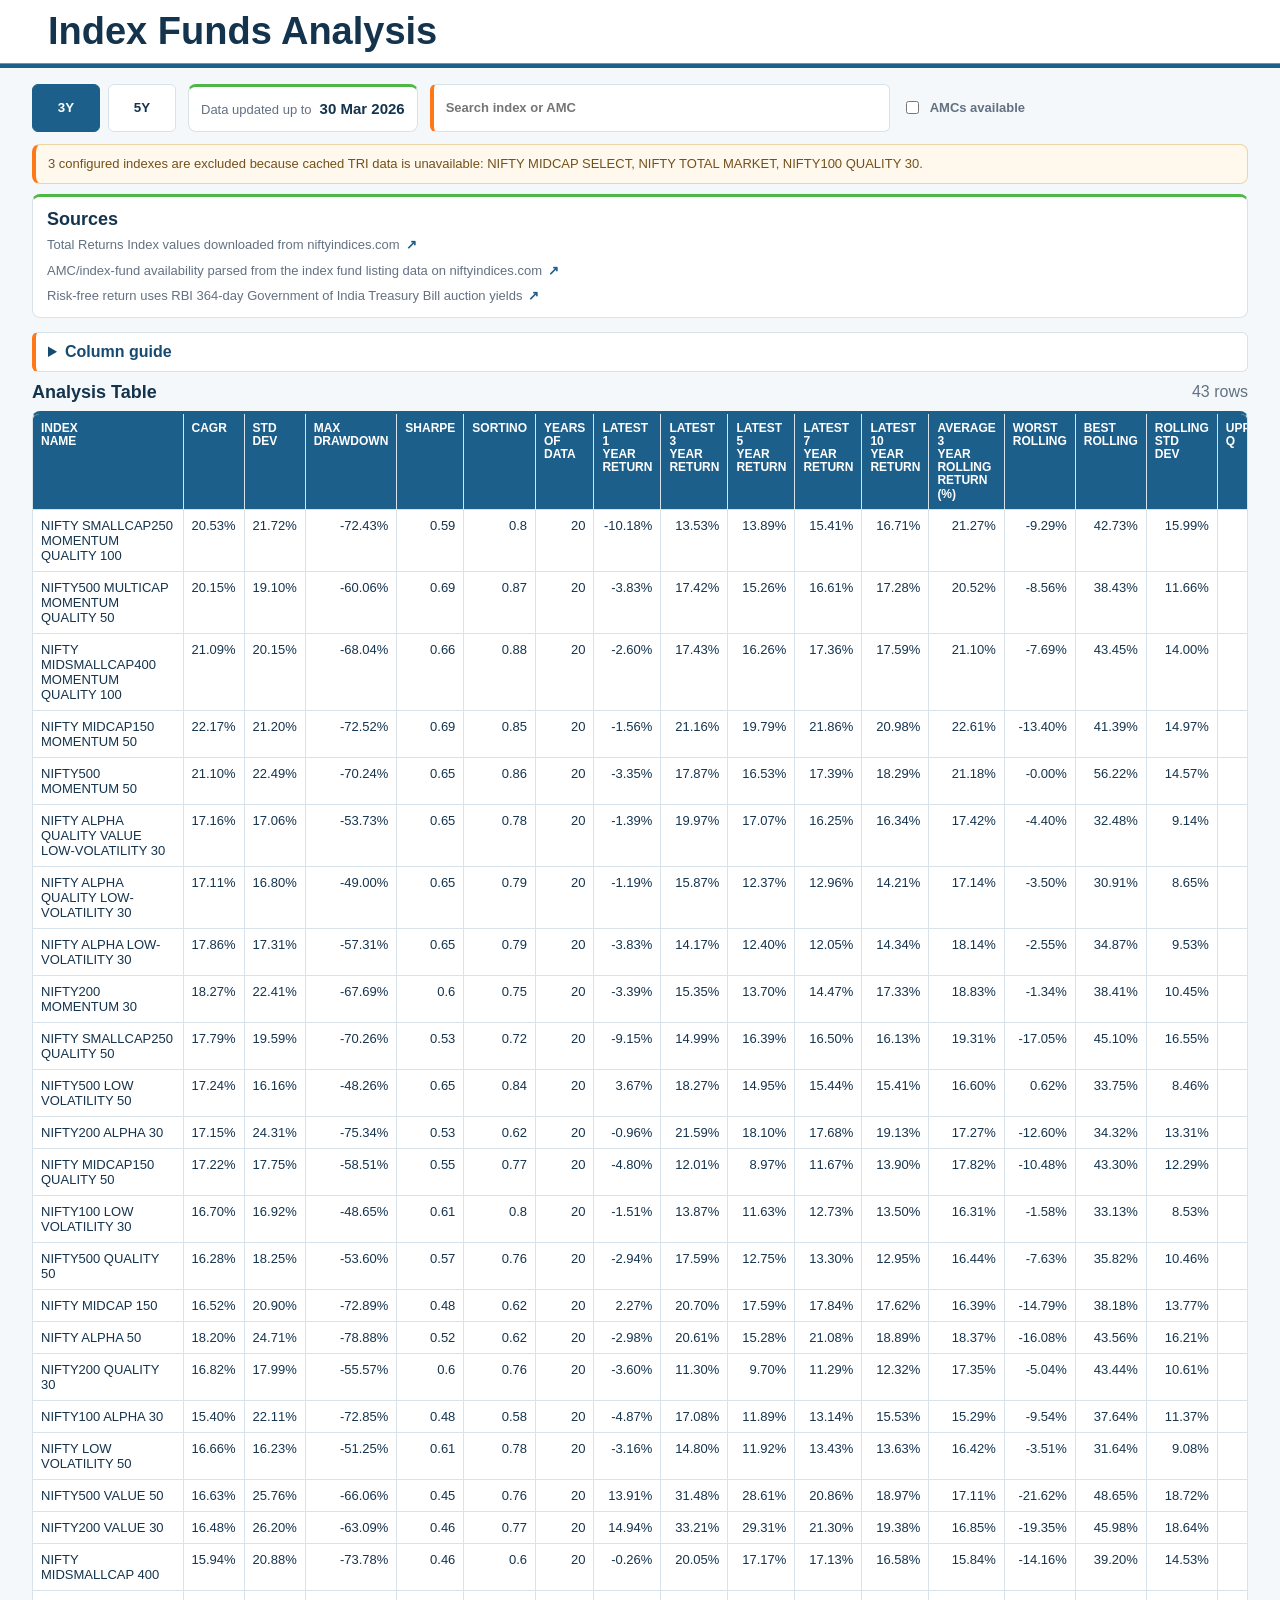
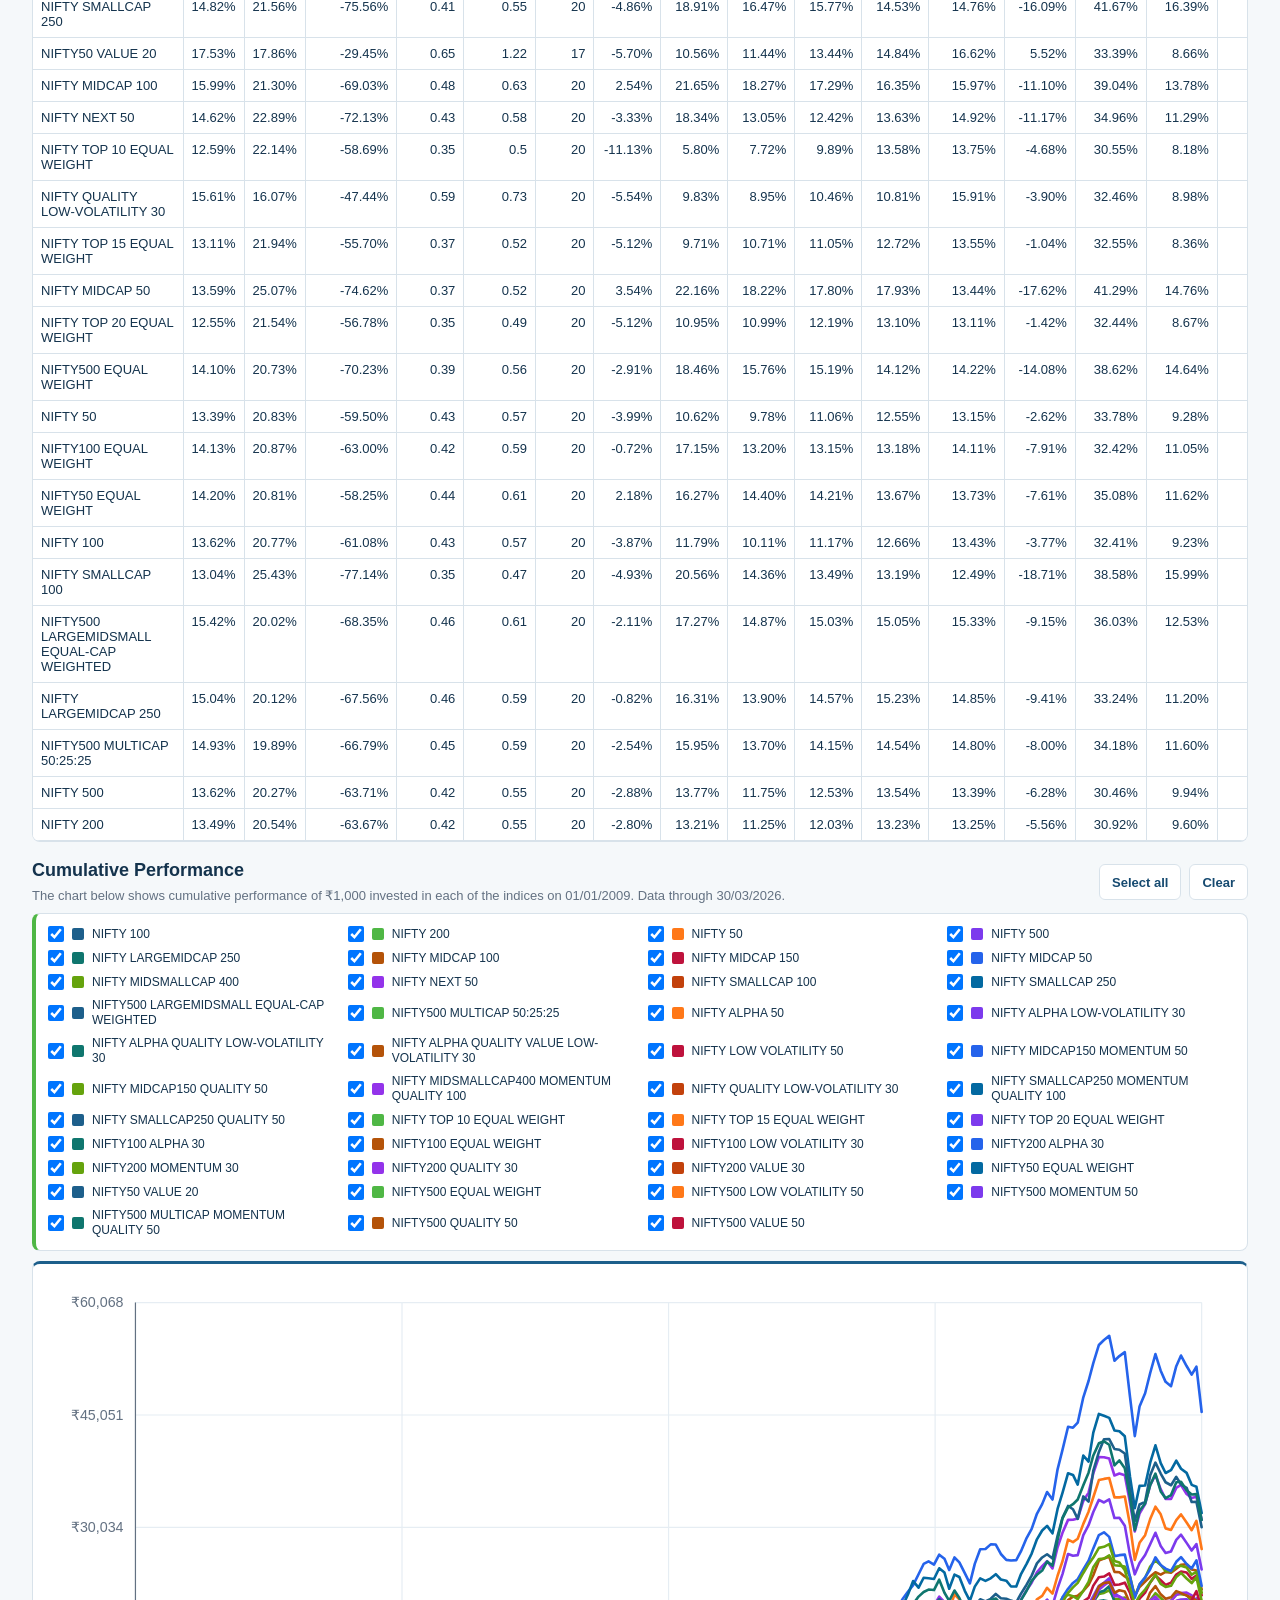
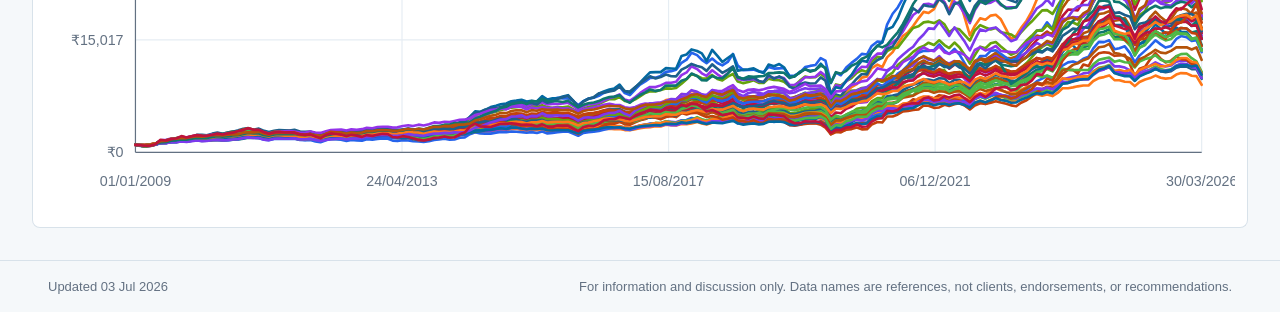
<file: docs/index.html>
<!doctype html>
<html lang="en">
  <head>
    <meta charset="utf-8">
    <meta name="viewport" content="width=device-width, initial-scale=1">
    <title>Index Funds Analysis</title>
    <link rel="stylesheet" href="styles.css">
  </head>
  <body>
    <header class="page-header">
      <div class="brand">
        <h1>Index Funds Analysis</h1>
      </div>
    </header>

    <main>
      <section class="toolbar" aria-label="Report controls">
        <div class="tabs" id="periodTabs"></div>
        <div class="metadata-grid" id="reportMeta"></div>
        <label class="search-label">
          <input id="searchInput" type="search" placeholder="Search index or AMC">
        </label>
        <label class="checkbox-label">
          <input id="amcOnlyInput" type="checkbox">
          <span>AMCs available</span>
        </label>
      </section>

      <section class="metadata-panel" aria-label="Report metadata">
        <div id="excludedIndexNote" class="data-note" hidden></div>
        <div class="sources">
          <h2>Sources</h2>
          <ul id="sourceList"></ul>
        </div>
      </section>

      <section class="table-section">
        <details class="column-guide">
          <summary>Column guide</summary>
          <dl>
            <div>
              <dt>CAGR</dt>
              <dd>Compound annual growth rate: the average yearly return over the full available period, assuming gains are reinvested.</dd>
            </div>
            <div>
              <dt>Std Dev</dt>
              <dd>Standard deviation: a measure of how much returns moved up and down. Higher values usually mean a bumpier ride.</dd>
            </div>
            <div>
              <dt>Max Drawdown</dt>
              <dd>Maximum drawdown: the worst peak-to-trough fall in the TRI history.</dd>
            </div>
            <div>
              <dt>Sharpe</dt>
              <dd>Sharpe ratio: annualized average monthly excess return over monthly excess-return standard deviation, using 364-day T-Bill yields as the risk-free rate.</dd>
            </div>
            <div>
              <dt>Sortino</dt>
              <dd>Sortino ratio: annualized average monthly excess return over the standard deviation of negative monthly excess returns.</dd>
            </div>
            <div>
              <dt>Avg Rolling</dt>
              <dd>Average rolling return: the average of all rolling period returns, such as all 3-year or 5-year return windows.</dd>
            </div>
            <div>
              <dt>Worst Rolling</dt>
              <dd>Worst rolling return: the lowest return seen across the selected rolling windows.</dd>
            </div>
            <div>
              <dt>Best Rolling</dt>
              <dd>Best rolling return: the highest return seen across the selected rolling windows.</dd>
            </div>
            <div>
              <dt>Rolling Std Dev</dt>
              <dd>Standard deviation of rolling returns: a measure of how consistent the selected rolling-period returns were.</dd>
            </div>
            <div>
              <dt>Top Q</dt>
              <dd>Upper quartile count: how many rolling periods this index appeared in the upper 25 percent of the dataset.</dd>
            </div>
            <div>
              <dt>Top/Bottom</dt>
              <dd>Compares upper-quartile observations with lower-quartile observations.</dd>
            </div>
            <div>
              <dt>Bottom Q</dt>
              <dd>Lower quartile count: how many rolling periods this index appeared in the lower 25 percent of the dataset.</dd>
            </div>
          </dl>
        </details>
        <div class="section-heading">
          <h2>Analysis Table</h2>
          <span id="rowCount"></span>
        </div>
        <div class="table-wrap">
          <table>
            <thead>
              <tr>
                <th data-sort="indexName">Index Name</th>
                <th data-sort="cagr">CAGR</th>
                <th data-sort="stdDev">Std Dev</th>
                <th data-sort="maxDrawdown">Max Drawdown</th>
                <th data-sort="sharpeRatio">Sharpe</th>
                <th data-sort="sortinoRatio">Sortino</th>
                <th data-sort="yearsOfData">Years of Data</th>
                <th data-sort="latest1YearReturn">Latest 1 Year Return</th>
                <th data-sort="latest3YearReturn">Latest 3 Year Return</th>
                <th data-sort="latest5YearReturn">Latest 5 Year Return</th>
                <th data-sort="latest7YearReturn">Latest 7 Year Return</th>
                <th data-sort="latest10YearReturn">Latest 10 Year Return</th>
                <th id="avgRollingHeader" data-sort="averageRollingReturn">Average Rolling Return</th>
                <th data-sort="worstRollingReturn">Worst Rolling</th>
                <th data-sort="bestRollingReturn">Best Rolling</th>
                <th data-sort="rollingReturnStdDev">Rolling Std Dev</th>
                <th data-sort="topQuartileCount">Upper Q</th>
                <th data-sort="bottomQuartileCount">Lower Q</th>
                <th data-sort="topBottomRatio">Upper/Lower</th>
                <th data-sort="sourceUrl">Source</th>
              </tr>
            </thead>
            <tbody id="rankingBody"></tbody>
          </table>
        </div>
      </section>

      <section class="performance-section" aria-labelledby="performanceTitle">
        <div class="section-heading">
          <div>
            <h2 id="performanceTitle">Cumulative Performance</h2>
            <p id="performanceDescription" class="performance-description"></p>
          </div>
          <div class="performance-actions" aria-label="Chart selection controls">
            <button id="performanceSelectAll" type="button">Select all</button>
            <button id="performanceClear" type="button">Clear</button>
          </div>
        </div>
        <div id="performanceUnavailable" class="performance-unavailable" hidden></div>
        <div id="performanceControls" class="performance-controls" aria-label="Index series controls"></div>
        <div class="chart-wrap">
          <svg id="performanceChart" class="performance-chart" role="img" aria-labelledby="performanceTitle performanceDescription"></svg>
        </div>
      </section>
    </main>

    <footer>
      <span id="updatedAt"></span>
      <span>For information and discussion only. Data names are references, not clients, endorsements, or recommendations.</span>
    </footer>

    <script src="app.js"></script>
  </body>
</html>
</file>
<file: docs/styles.css>
:root {
  color-scheme: light;
  --ink: #14334d;
  --muted: #637182;
  --line: #d8e2ea;
  --panel: #ffffff;
  --bg: #f5f8fa;
  --blue: #1d5f8b;
  --blue-dark: #164a70;
  --green: #4fb745;
  --orange: #ff7818;
}

* {
  box-sizing: border-box;
}

body {
  margin: 0;
  background: var(--bg);
  color: var(--ink);
  font-family: Arial, Helvetica, sans-serif;
  letter-spacing: 0;
}

.page-header {
  display: flex;
  align-items: center;
  justify-content: space-between;
  gap: 24px;
  padding: 12px clamp(16px, 4vw, 48px);
  background: #fff;
  border-bottom: 4px solid var(--blue);
  box-shadow: inset 0 -1px 0 var(--green);
}

.brand {
  display: flex;
  align-items: center;
  gap: 18px;
}

h1,
h2 {
  margin: 0;
}

h1 {
  font-size: 38px;
  line-height: 1.05;
}

h2 {
  font-size: 18px;
}

main {
  width: min(1400px, 100%);
  margin: 0 auto;
  padding: 16px clamp(12px, 3vw, 32px) 32px;
}

.tabs button {
  height: 48px;
  border: 1px solid var(--line);
  border-radius: 6px;
  background: #fff;
  color: var(--ink);
  font-weight: 700;
}

.toolbar {
  display: grid;
  grid-template-columns: max-content max-content minmax(260px, 460px) max-content;
  gap: 12px;
  align-items: center;
  justify-content: start;
  margin-bottom: 12px;
}

.tabs {
  display: flex;
  flex-wrap: wrap;
  gap: 8px;
}

.tabs button {
  min-width: 68px;
  cursor: pointer;
}

.tabs button.active {
  background: var(--blue);
  border-color: var(--blue);
  color: #fff;
}

.search-label,
.checkbox-label {
  display: flex;
  gap: 8px;
  color: var(--muted);
  font-size: 13px;
  font-weight: 700;
}

.search-label {
  flex-direction: column;
}

.checkbox-label {
  align-items: center;
  height: 48px;
  white-space: nowrap;
}

input[type="search"] {
  width: 100%;
  height: 48px;
  padding: 0 12px;
  border: 1px solid var(--line);
  border-left: 4px solid var(--orange);
  border-radius: 6px;
  font: inherit;
}

input[type="search"]:focus {
  outline: 2px solid rgba(79, 183, 69, 0.28);
  outline-offset: 1px;
}

.metadata-panel {
  display: block;
  width: 100%;
  margin-bottom: 14px;
}

.data-note {
  margin-bottom: 10px;
  padding: 10px 12px;
  background: #fff8ed;
  border: 1px solid #f0d2a4;
  border-left: 4px solid var(--orange);
  border-radius: 8px;
  color: #74501b;
  font-size: 13px;
  line-height: 1.4;
}

.metadata-grid,
.sources {
  padding: 12px 14px;
  background: var(--panel);
  border: 1px solid var(--line);
  border-top: 3px solid var(--green);
  border-radius: 8px;
}

.sources {
  width: 100%;
}

.metadata-grid {
  display: grid;
  grid-template-columns: 1fr;
  gap: 6px;
  min-width: 0;
  min-height: 60px;
  align-content: center;
}

.toolbar .metadata-grid div {
  display: flex;
  align-items: baseline;
  gap: 8px;
  white-space: nowrap;
}

.metadata-grid span {
  display: block;
  color: var(--muted);
  font-size: 13px;
}

.metadata-grid strong {
  display: block;
  font-size: 15px;
}

.toolbar .metadata-grid {
  min-height: 48px;
  height: 48px;
  padding: 0 12px;
}

.sources h2 {
  margin-bottom: 6px;
}

.sources ul {
  display: grid;
  gap: 8px;
  margin: 0;
  padding: 0;
  list-style: none;
}

.sources li {
  display: flex;
  align-items: baseline;
  gap: 6px;
  color: var(--muted);
  font-size: 13px;
  line-height: 1.35;
}

.sources a {
  color: var(--blue);
  font-weight: 700;
  text-decoration: none;
}

.source-link {
  color: var(--blue);
  font-weight: 700;
  text-decoration: none;
}

.section-heading span,
.muted {
  color: var(--muted);
}

.table-section {
  margin-top: 8px;
}

.performance-section {
  margin-top: 18px;
}

.section-heading {
  display: flex;
  justify-content: space-between;
  align-items: center;
  gap: 12px;
  margin-bottom: 8px;
}

.performance-description {
  max-width: 920px;
  margin: 6px 0 0;
  color: var(--muted);
  font-size: 13px;
  line-height: 1.4;
}

.performance-actions {
  display: flex;
  flex-wrap: wrap;
  gap: 8px;
  justify-content: flex-end;
}

.performance-actions button {
  height: 36px;
  padding: 0 12px;
  border: 1px solid var(--line);
  border-radius: 6px;
  background: var(--panel);
  color: var(--blue-dark);
  cursor: pointer;
  font: inherit;
  font-size: 13px;
  font-weight: 700;
}

.performance-actions button:hover,
.performance-actions button:focus {
  border-color: var(--blue);
  outline: 0;
}

.performance-controls {
  display: grid;
  grid-template-columns: repeat(auto-fit, minmax(260px, 1fr));
  gap: 8px 12px;
  margin-bottom: 10px;
  padding: 12px;
  background: var(--panel);
  border: 1px solid var(--line);
  border-left: 4px solid var(--green);
  border-radius: 8px;
}

.performance-toggle {
  display: grid;
  grid-template-columns: 16px 12px minmax(0, 1fr);
  align-items: center;
  gap: 8px;
  min-width: 0;
  color: var(--ink);
  font-size: 12px;
  line-height: 1.25;
  border-radius: 4px;
  transition: color 120ms ease, opacity 120ms ease;
}

.performance-toggle input {
  width: 16px;
  height: 16px;
  margin: 0;
}

.performance-toggle.is-active {
  color: var(--blue-dark);
  font-weight: 700;
}

.performance-toggle.is-dimmed {
  opacity: 0.48;
}

.performance-swatch {
  width: 12px;
  height: 12px;
  border-radius: 2px;
}

.chart-wrap,
.performance-unavailable {
  background: var(--panel);
  border: 1px solid var(--line);
  border-top: 3px solid var(--blue);
  border-radius: 8px;
}

.chart-wrap {
  overflow-x: auto;
  -webkit-overflow-scrolling: touch;
  padding: 10px 12px 6px;
}

.performance-chart {
  display: block;
  width: 100%;
  min-width: 760px;
  height: auto;
}

.chart-grid line {
  stroke: #e6edf3;
  stroke-width: 1;
}

.chart-domain {
  stroke: var(--muted);
  stroke-width: 1;
}

.chart-y-label,
.chart-x-label,
.chart-empty {
  fill: var(--muted);
  font-size: 12px;
}

.chart-line {
  fill: none;
  stroke-width: 2.2;
  stroke-linecap: round;
  stroke-linejoin: round;
  outline: none;
  transition: opacity 120ms ease, stroke-width 120ms ease;
}

.chart-line.is-active,
.chart-line:focus {
  stroke-width: 4;
  opacity: 1;
}

.chart-line.is-dimmed {
  opacity: 0.18;
}

.chart-hit-line {
  fill: none;
  stroke: transparent;
  stroke-width: 16;
  stroke-linecap: round;
  stroke-linejoin: round;
  cursor: pointer;
  outline: none;
  pointer-events: stroke;
}

.chart-active-label {
  pointer-events: none;
}

.chart-active-label rect {
  fill: #ffffff;
  stroke: var(--line);
  stroke-width: 1;
  filter: drop-shadow(0 2px 6px rgba(17, 24, 39, 0.12));
}

.chart-active-label-text {
  fill: var(--ink);
  font-size: 12px;
  font-weight: 700;
}

.performance-unavailable {
  padding: 16px;
  color: var(--muted);
  font-size: 13px;
}

.column-guide {
  margin-bottom: 10px;
  padding: 10px 12px;
  background: var(--panel);
  border: 1px solid var(--line);
  border-left: 4px solid var(--orange);
  border-radius: 6px;
}

.column-guide summary {
  cursor: pointer;
  color: var(--blue-dark);
  font-weight: 700;
}

.column-guide dl {
  display: grid;
  grid-template-columns: repeat(2, minmax(0, 1fr));
  align-items: start;
  gap: 14px 24px;
  margin: 12px 0 0;
}

.column-guide div {
  display: grid;
  gap: 3px;
  align-content: start;
}

.column-guide dt {
  color: var(--ink);
  font-size: 13px;
  font-weight: 700;
}

.column-guide dd {
  margin: 0;
  color: var(--muted);
  font-size: 13px;
  line-height: 1.35;
}

.table-wrap {
  overflow-x: auto;
  -webkit-overflow-scrolling: touch;
  background: var(--panel);
  border: 1px solid var(--line);
  border-top: 3px solid var(--blue);
  border-radius: 8px;
}

table {
  width: 100%;
  min-width: 1320px;
  border-collapse: collapse;
}

th:first-child,
td:first-child {
  position: sticky;
  left: 0;
  width: 150px;
  min-width: 150px;
  max-width: 150px;
  z-index: 1;
}

th:first-child {
  z-index: 3;
}

td:first-child {
  background: var(--panel);
}

th,
td {
  padding: 8px 8px;
  border-bottom: 1px solid var(--line);
  border-right: 1px solid var(--line);
  text-align: left;
  vertical-align: top;
}

th:last-child,
td:last-child {
  border-right: 0;
}

th {
  position: sticky;
  top: 0;
  background: var(--blue);
  color: #fff;
  font-size: 12px;
  text-transform: uppercase;
  cursor: pointer;
  white-space: normal;
  line-height: 1.1;
}

th span {
  display: block;
}

td {
  font-size: 13px;
}

td:nth-child(n+2):nth-child(-n+19) {
  text-align: right;
  font-variant-numeric: tabular-nums;
  white-space: nowrap;
}

tr:hover td {
  background: #f4faf2;
}

tr:hover td:first-child {
  background: #f4faf2;
}

footer {
  display: flex;
  justify-content: space-between;
  gap: 16px;
  padding: 18px clamp(16px, 4vw, 48px);
  border-top: 1px solid var(--line);
  color: var(--muted);
  font-size: 13px;
}

@media (max-width: 820px) {
  .page-header,
  footer {
    flex-direction: column;
    align-items: stretch;
  }

  .page-header {
    padding: 12px 14px;
  }

  .brand {
    align-items: flex-start;
    gap: 12px;
  }

  h1 {
    font-size: 28px;
    line-height: 1.12;
  }

  h2 {
    font-size: 16px;
  }

  main {
    padding: 12px 10px 26px;
  }

  .toolbar,
  .metadata-panel,
  .metadata-grid {
    grid-template-columns: 1fr;
  }

  .toolbar {
    gap: 12px;
    align-items: stretch;
  }

  .checkbox-label {
    grid-column: auto;
  }

  .tabs button {
    min-width: 62px;
    height: 42px;
  }

  .metadata-grid,
  .sources,
  .sources li {
    align-items: flex-start;
  }

  .section-heading {
    align-items: flex-start;
  }

  .performance-section .section-heading {
    flex-direction: column;
  }

  .performance-actions {
    justify-content: flex-start;
  }

  .performance-controls {
    grid-template-columns: 1fr;
    border-radius: 6px;
  }

  .chart-wrap,
  .performance-unavailable {
    border-radius: 6px;
  }

  .column-guide dl {
    grid-template-columns: 1fr;
  }

  .table-wrap {
    border-radius: 6px;
  }

  table {
    min-width: 1220px;
  }

  th,
  td {
    padding: 9px 10px;
  }

  th {
    font-size: 11px;
  }

  td {
    font-size: 12px;
  }

  th:first-child,
  td:first-child {
    width: 150px;
    min-width: 150px;
    max-width: 150px;
  }

  footer {
    padding: 16px;
  }
}

@media (max-width: 420px) {
  h1 {
    font-size: 24px;
  }

  .brand {
    gap: 10px;
  }

  input[type="search"] {
    height: 42px;
  }
}
</file>
